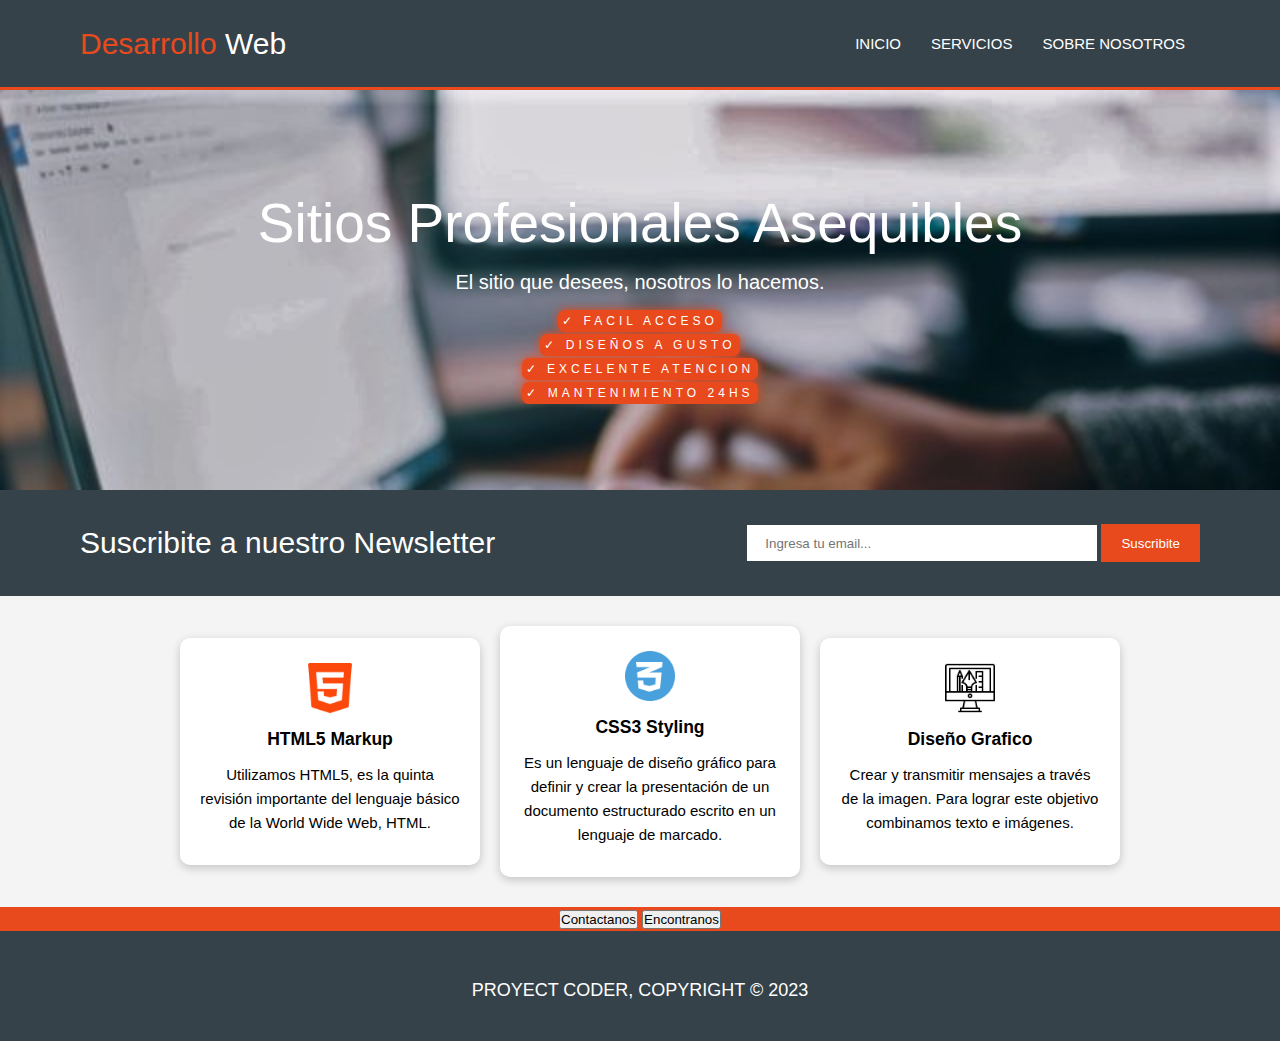
<file: index.html>
<!DOCTYPE html>
<html lang="en">

<head>
    <meta charset="UTF-8">
    <meta http-equiv="X-UA-Compatible" content="IE=edge">
    <meta name="viewport" content="width=device-width, initial-scale=1.0">
    <title>Desarrollo Web Proyect Coder</title>
    <meta name="viewport" content="width=device-width,initial-scale=1" />
    <meta name="keywords" content="desarrolo web, desarrollo, diseño, servicios, html, css, diseño-grafico">
    <meta name="description"
        content="Estudio de diseño y creacion profesional, creamos webs de alto impacto para tu negocio.">
    <!-- CDN Bootstrap -->
    <link href="https://cdn.jsdelivr.net/npm/bootstrap@5.3.0-alpha1/dist/css/bootstrap.min.css" rel="stylesheet"
        integrity="sha384-GLhlTQ8iRABdZLl6O3oVMWSktQOp6b7In1Zl3/Jr59b6EGGoI1aFkw7cmDA6j6gD" crossorigin="anonymous">
    <!-- CSS -->
    <link rel="stylesheet" href="./css/main.css">
</head>

<body>

    <div class="cont">
        <header>
            <div class="navbar">
                <div class="container flex">
                    <h1 class="logo"><span class="highlight">Desarrollo</span> Web</h1>
                    <nav>
                        <ul>
                            <li><a href="index.html">Inicio</a></li>
                            <li><a href="./pages/servicios.html">Servicios</a></li>
                            <li><a href="./pages/nosotros.html">Sobre Nosotros</a></li>
                        </ul>
                    </nav>
                </div>
            </div>
        </header>

        <!-- Showcase -->

        <main id="showcase">

            <div class="container">
                <h1> Sitios Profesionales Asequibles </h1>
                <p>El sitio que desees, nosotros lo hacemos.</p>
                <ul class="detalles">
                    <li><button class="shadow__btn m-1">
                            ✓ Facil acceso
                        </button></li>

                    <li><button class="shadow__btn m-1">
                            ✓ Diseños a gusto
                        </button></li>

                    <li><button class="shadow__btn m-1">
                            ✓ Excelente atencion
                        </button></li>

                    <li><button class="shadow__btn m-1">
                            ✓ Mantenimiento 24hs
                        </button></li>

                </ul>
            </div>

        </main>


        <!-- Newsletter -->

        <section id="newsletter">
            <div class="container flex">
                <h1>Suscribite a nuestro Newsletter</h1>
                <form>
                    <input type="email" name="email" id="email" placeholder="Ingresa tu email...">
                    <button type="submit" class="boton1">Suscribite</button>
                </form>
            </div>
        </section>

        <!-- Herramientas -->

        <section id="cajas">
            <div class="container grid flex">
                <div class="caja recuadro">
                    <img src="assets/html 5_512.png" alt="html5" />
                    <h3>HTML5 Markup</h3>
                    <p>Utilizamos HTML5, es la quinta revisión importante del lenguaje básico de la World Wide Web,
                        HTML.
                    </p>
                </div>
                <div class="caja recuadro">
                    <img src="assets/css_logo.png" alt="css3" />
                    <h3>CSS3 Styling</h3>
                    <p>Es un lenguaje de diseño gráfico para definir y crear la presentación de un documento
                        estructurado
                        escrito en un lenguaje de marcado.</p>
                </div>
                <div class="caja recuadro">
                    <img src="assets/diseño-grafico.png" alt="Diseño grafico" />
                    <h3>Diseño Grafico</h3>
                    <p>Crear y transmitir mensajes a través de la imagen.
                        Para lograr este objetivo combinamos texto e imágenes.
                    </p>
                </div>
            </div>
        </section>

        <!--Boton contacto y encontranos-->
        <div class="boton">
            <a href="./pages/contacto.html">
                <button type="button" class="btn btn-primary btn-lg m-1">Contactanos</button>
            </a>

            <a href="./pages/encontranos.html">
                <button type="button" class="btn btn-secondary btn-lg m-1">Encontranos</button>
            </a>
        </div>

        <footer>
            <p>Proyect Coder, Copyright &copy; 2023</p>
        </footer>

        <!-- CDN Bootstrap-->
        <script src="https://cdn.jsdelivr.net/npm/bootstrap@5.3.0-alpha1/dist/js/bootstrap.bundle.min.js"
            integrity="sha384-w76AqPfDkMBDXo30jS1Sgez6pr3x5MlQ1ZAGC+nuZB+EYdgRZgiwxhTBTkF7CXvN"
            crossorigin="anonymous"></script>

    </div>
    <!-- Navegacion -->


</body>

</html>
</file>
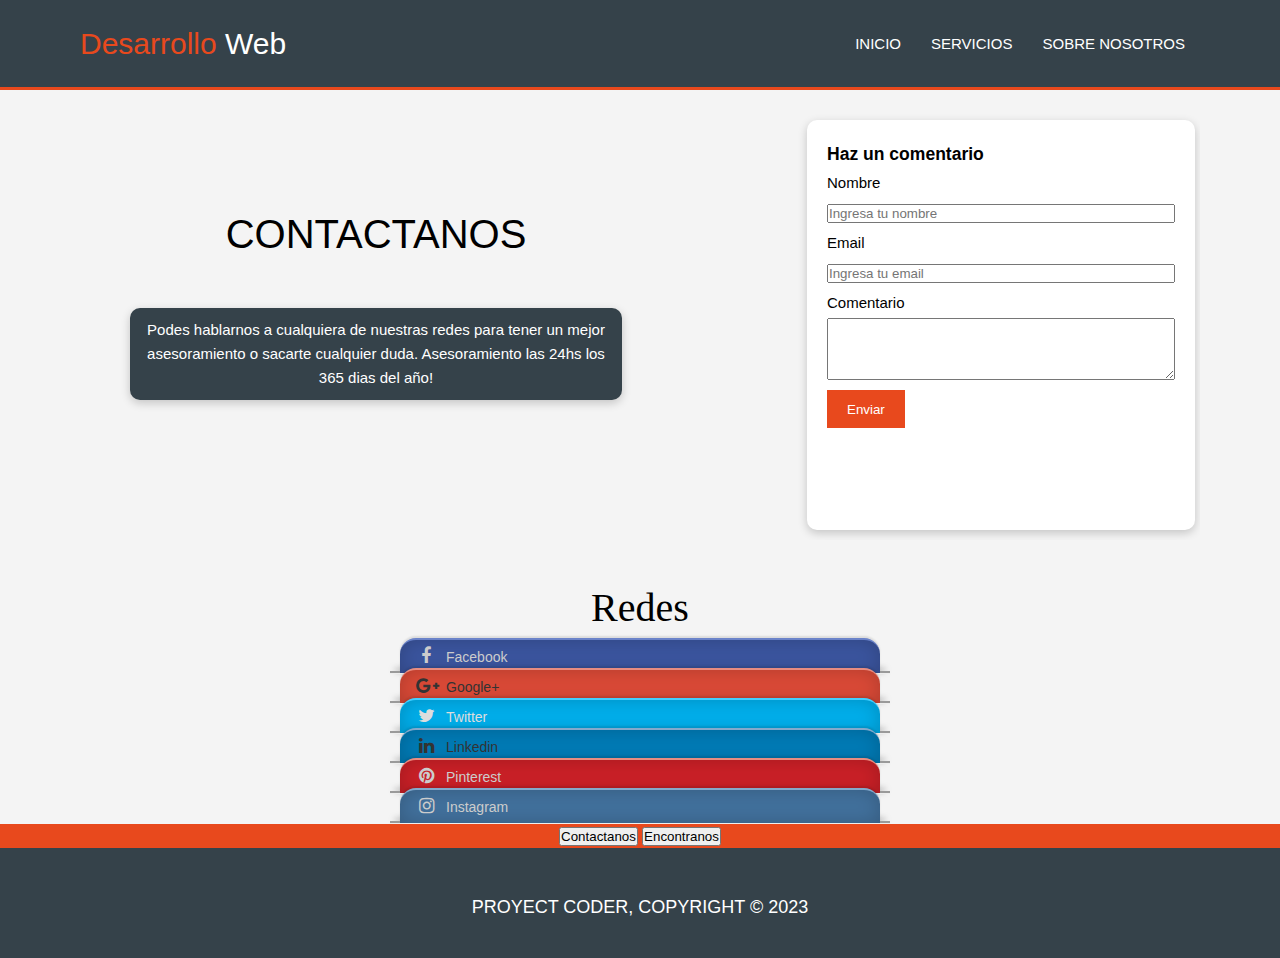
<file: pages/contacto.html>
<!DOCTYPE html>
<html lang="en">

<head>
    <meta charset="UTF-8">
    <meta http-equiv="X-UA-Compatible" content="IE=edge">
    <meta name="viewport" content="width=device-width, initial-scale=1.0">
    <meta name="keywords" content="redes, contactos, contacto, facebook, instagram, twitter">
    <meta name="description" content="Podes contactarnos las 24hs, esperamos tu mensaje.">
    <title>Contacto</title>
    <!-- CDN Bootstrap -->
    <link href="https://cdn.jsdelivr.net/npm/bootstrap@5.3.0-alpha1/dist/css/bootstrap.min.css" rel="stylesheet"
        integrity="sha384-GLhlTQ8iRABdZLl6O3oVMWSktQOp6b7In1Zl3/Jr59b6EGGoI1aFkw7cmDA6j6gD" crossorigin="anonymous">
    <!-- BOOTSTRAP REDES -->
    <link href="//netdna.bootstrapcdn.com/font-awesome/4.0.3/css/font-awesome.css" rel="stylesheet" />
    <!-- CSS -->
    <link rel="stylesheet" href="../css/main.css">
</head>

<body>

    <!-- Navegacion -->

    <header>
        <div class="navbar">
            <div class="container flex">
                <h1 class="logo"><span class="highlight">Desarrollo</span> Web</h1>
                <nav>
                    <ul>
                        <li><a href="../index.html">Inicio</a></li>
                        <li><a href="./servicios.html">Servicios</a></li>
                        <li><a href="./nosotros.html">Sobre Nosotros</a></li>
                    </ul>
                </nav>
            </div>
        </div>
    </header>

    <!-- Servicios -->

    <main id="servicios">

        <div class="container grid">
            <div class="container">
                <div class="nosotros">
                    <h2 class="sub-titulo">Contactanos</h2>
                    <p class="recuadro">Podes hablarnos a cualquiera de nuestras redes para tener un mejor asesoramiento
                        o
                        sacarte cualquier duda. Asesoramiento las 24hs los 365 dias del año! </p>
                </div>
            </div>

            <aside class="barra-lateral">
                <div class="recuadro">
                    <h3>Haz un comentario</h3>
                    <form class="comentario">
                        <div class="formulario">
                            <label for="nombre">Nombre</label>
                            <input type="text" id="nombre" name="nombre" placeholder="Ingresa tu nombre">
                        </div>
                        <div class="formulario">
                            <label for="email1">Email</label>
                            <input type="email" id="email1" name="email" placeholder="Ingresa tu email">
                        </div>
                        <div class="formulario">
                            <label for="comentario">Comentario</label>
                            <textarea name="comentario" id="comentario" cols="4" rows="4"></textarea>
                        </div>
                        <input type="submit" value="Enviar" class="boton1">
                    </form>
                </div>
            </aside>
        </div>

    </main>

    <!-- Redes -->

    <div class="cartera">
        <span style="font-family: Lobster, italic;font-size: 40px;">Redes</span>
        <div class="tarjeta tfacebook">
            <a class="fa-facebook" href="#">Facebook</a>
        </div>
        <div class="tarjeta tgoogle">
            <a class="fa-google-plus" href="#">Google+</a>
        </div>
        <div class="tarjeta ttwitter">
            <a class="fa-twitter" href="#">Twitter</a>
        </div>
        <div class="tarjeta tlinkedin">
            <a class="fa-linkedin" href="#">Linkedin</a>
        </div>
        <div class="tarjeta tpinterest">
            <a class="fa-pinterest" href="#">Pinterest</a>
        </div>
        <div class="tarjeta tinstagram">
            <a class="fa-instagram" href="#">Instagram</a>
        </div>
    </div>

    <!--Boton contacto y encontranos-->
    <div class="boton">
        <a href="./contacto.html">
            <button type="button" class="btn btn-primary btn-lg m-1">Contactanos</button>
        </a>

        <a href="./encontranos.html">
            <button type="button" class="btn btn-secondary btn-lg m-1">Encontranos</button>
        </a>
    </div>

    <footer>
        <p>Proyect Coder, Copyright &copy; 2023</p>
    </footer>

    <!-- CDN Bootstrap-->
    <script src="https://cdn.jsdelivr.net/npm/bootstrap@5.3.0-alpha1/dist/js/bootstrap.bundle.min.js"
        integrity="sha384-w76AqPfDkMBDXo30jS1Sgez6pr3x5MlQ1ZAGC+nuZB+EYdgRZgiwxhTBTkF7CXvN"
        crossorigin="anonymous"></script>
</body>

</html>
</file>
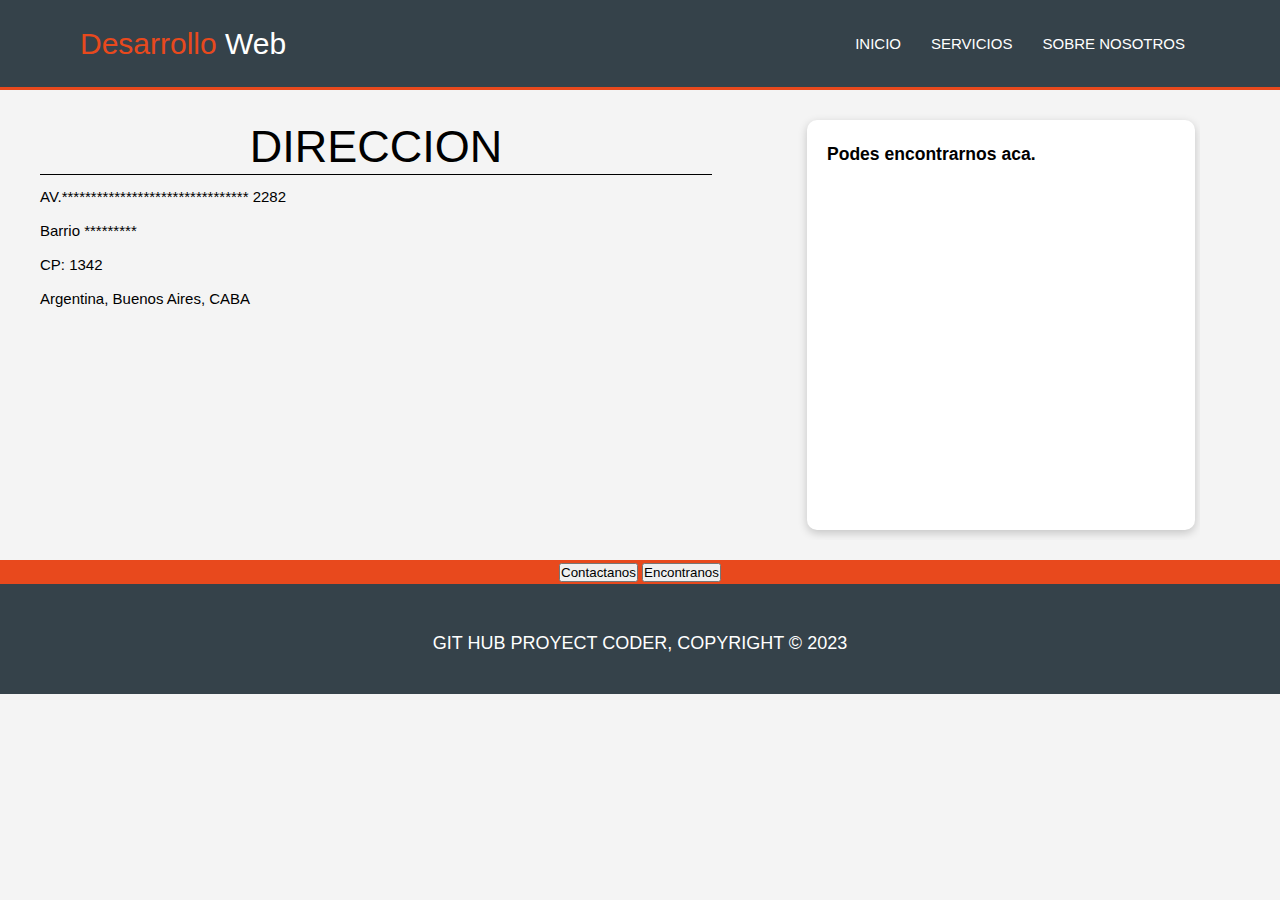
<file: pages/encontranos.html>
<!DOCTYPE html>
<html lang="en">

<head>
    <meta charset="UTF-8">
    <meta http-equiv="X-UA-Compatible" content="IE=edge">
    <meta name="viewport" content="width=device-width, initial-scale=1.0">
    <meta name="keywords" content="encontranos, ubicanos, direccion, ubicacion,">
    <meta name="description" content="Podes encontrarnos aqui.">
    <title>Encontranos</title>
    <!-- CDN Bootstrap -->
    <link href="https://cdn.jsdelivr.net/npm/bootstrap@5.3.0-alpha1/dist/css/bootstrap.min.css" rel="stylesheet"
        integrity="sha384-GLhlTQ8iRABdZLl6O3oVMWSktQOp6b7In1Zl3/Jr59b6EGGoI1aFkw7cmDA6j6gD" crossorigin="anonymous">
    <!-- CSS -->
    <link rel="stylesheet" href="../css/main.css">
</head>

<body>

    <!-- Navegacion -->

    <header>
        <div class="navbar">
            <div class="container flex">
                <h1 class="logo"><span class="highlight">Desarrollo</span> Web</h1>
                <nav>
                    <ul>
                        <li><a href="../index.html">Inicio</a></li>
                        <li><a href="./servicios.html">Servicios</a></li>
                        <li><a href="./nosotros.html">Sobre Nosotros</a></li>
                    </ul>
                </nav>
            </div>
        </div>
    </header>

    <!-- Encontranos -->

    <main id="servicios">

        <div class="container grid">
            <article id="columna-principal">
                <h1 class="titulo-principal">Direccion</h1>
                <ul>
                    <li>
                        <p>AV.******************************** 2282</p>
                        <p>Barrio ********* </p>
                        <p>CP: 1342</p>
                        <p>Argentina, Buenos Aires, CABA</p>
                    </li>
                </ul>
            </article>

            <aside class="barra-lateral">
                <div class="recuadro">
                    <h3>Podes encontrarnos aca.</h3>
                    <iframe
                        src="https://www.google.com/maps/embed?pb=!1m14!1m12!1m3!1d13135.052672269543!2d-58.39023711002311!3d-34.61014979198607!2m3!1f0!2f0!3f0!3m2!1i1024!2i768!4f13.1!5e0!3m2!1ses-419!2sar!4v1674508299245!5m2!1ses-419!2sar"
                        width="350" height="320" style="border:0;" allowfullscreen="" loading="lazy"
                        referrerpolicy="no-referrer-when-downgrade"></iframe>
                </div>
            </aside>

    </main>

    <!--Boton contacto y encontranos-->
    <div class="boton">
        <a href="../pages/contacto.html">
            <button type="button" class="btn btn-primary btn-lg m-1">Contactanos</button>
        </a>

        <a href="../pages/encontranos.html">
            <button type="button" class="btn btn-secondary btn-lg m-1">Encontranos</button>
        </a>
    </div>

    <footer>
        <p>Git Hub Proyect Coder, Copyright &copy; 2023</p>
    </footer>

    <!-- CDN Bootstrap-->
    <script src="https://cdn.jsdelivr.net/npm/bootstrap@5.3.0-alpha1/dist/js/bootstrap.bundle.min.js"
        integrity="sha384-w76AqPfDkMBDXo30jS1Sgez6pr3x5MlQ1ZAGC+nuZB+EYdgRZgiwxhTBTkF7CXvN"
        crossorigin="anonymous"></script>
</body>

</html>
</file>
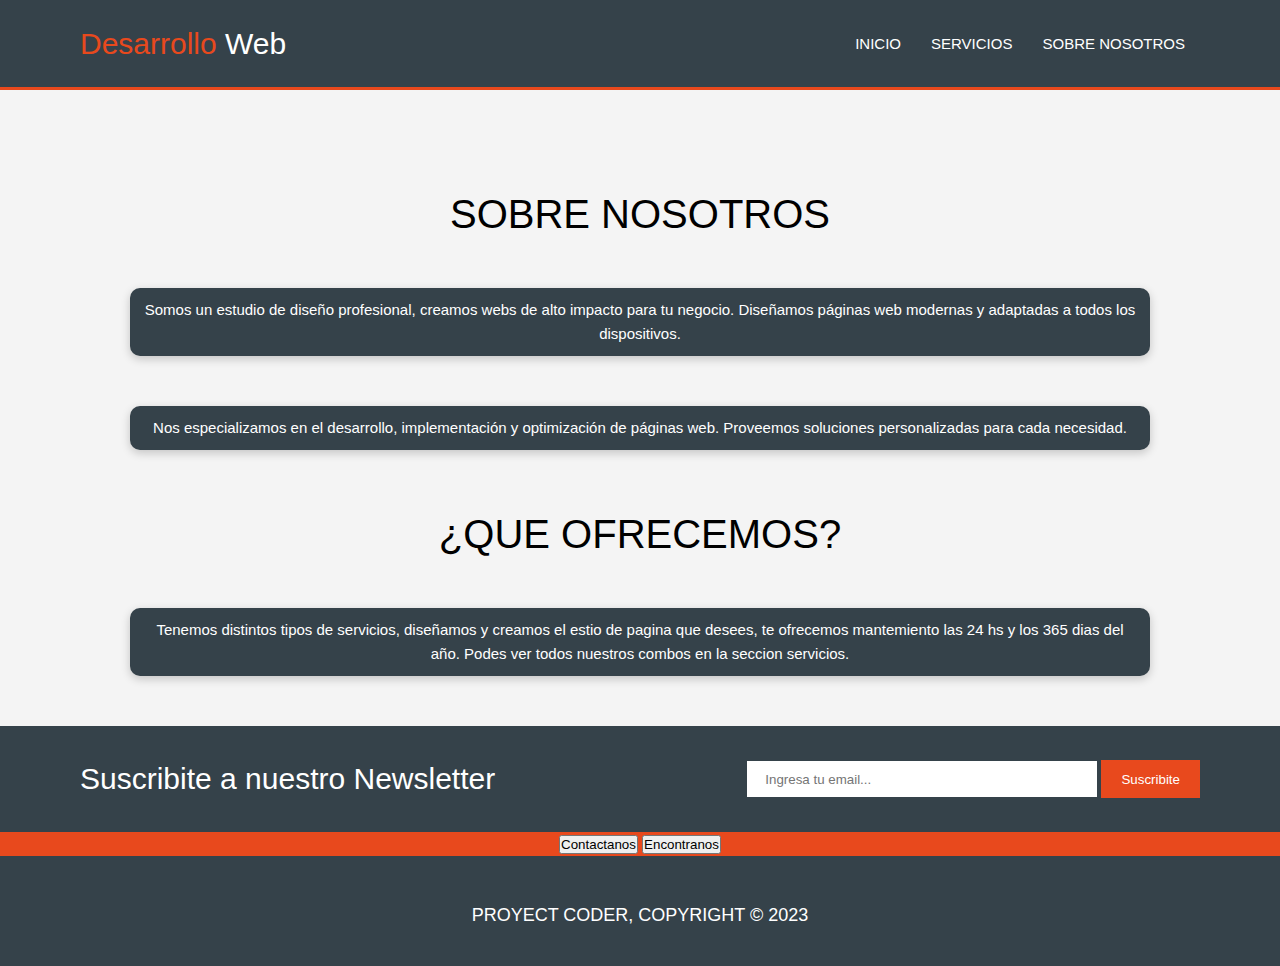
<file: pages/nosotros.html>
<!DOCTYPE html>
<html lang="en">

<head>
    <meta charset="UTF-8">
    <meta http-equiv="X-UA-Compatible" content="IE=edge">
    <meta name="viewport" content="width=device-width, initial-scale=1.0">
    <meta name="keywords" content="nosotros, acerca, sobre">
    <meta name="description" content="Acerca de nosotros, toda nuestra informacion la encontras aca.">
    <title>Sobre Nosotros</title>
    <!-- CDN Bootstrap -->
    <link href="https://cdn.jsdelivr.net/npm/bootstrap@5.3.0-alpha1/dist/css/bootstrap.min.css" rel="stylesheet"
        integrity="sha384-GLhlTQ8iRABdZLl6O3oVMWSktQOp6b7In1Zl3/Jr59b6EGGoI1aFkw7cmDA6j6gD" crossorigin="anonymous">
    <!-- CSS -->
    <link rel="stylesheet" href="../css/main.css">
</head>

<body>

    <!-- Navegacion -->

    <header>
        <div class="navbar">
            <div class="container flex">
                <h1 class="logo"><span class="highlight">Desarrollo</span> Web</h1>
                <nav>
                    <ul>
                        <li><a href="../index.html">Inicio</a></li>
                        <li><a href="./servicios.html">Servicios</a></li>
                        <li><a href="./nosotros.html">Sobre Nosotros</a></li>
                    </ul>
                </nav>
            </div>
        </div>
    </header>

    <!-- Sobre Nosotros -->

    <main>
        <div class="container">
            <div class="nosotros">
                <h2 class="sub-titulo">Sobre Nosotros</h2>
                <p class="recuadro">Somos un estudio de diseño profesional, creamos webs de alto impacto para tu negocio.
                    Diseñamos páginas web modernas y adaptadas a todos los dispositivos. </p>
                <p class="recuadro">Nos especializamos en el desarrollo, implementación y optimización de páginas web. Proveemos soluciones personalizadas para cada necesidad.</p>
                <h2 class="sub-titulo">¿Que ofrecemos?</h2>
                <p class="recuadro">Tenemos distintos tipos de servicios, diseñamos y creamos el estio de pagina que desees, te ofrecemos mantemiento las 24 hs y los 365 dias del año.
                    Podes ver todos nuestros combos en la seccion servicios.
                </p>
            </div>
        </div>

    </main>



    <!-- Newsletter -->

    <section id="newsletter">
        <div class="container flex">
            <h1>Suscribite a nuestro Newsletter</h1>
            <form>
                <input type="email" name="email" id="email" placeholder="Ingresa tu email...">
                <button type="submit" class="boton1">Suscribite</button>
            </form>
        </div>
    </section>

    <!--Boton contacto y encontranos-->
    <div class="boton">
        <a href="./contacto.html">
            <button type="button" class="btn btn-primary btn-lg m-1">Contactanos</button>
        </a>

        <a href="./encontranos.html">
            <button type="button" class="btn btn-secondary btn-lg m-1">Encontranos</button>
        </a>
    </div>

    <footer>
        <p>Proyect Coder, Copyright &copy; 2023</p>
    </footer>

    <!-- CDN Bootstrap-->
    <script src="https://cdn.jsdelivr.net/npm/bootstrap@5.3.0-alpha1/dist/js/bootstrap.bundle.min.js"
        integrity="sha384-w76AqPfDkMBDXo30jS1Sgez6pr3x5MlQ1ZAGC+nuZB+EYdgRZgiwxhTBTkF7CXvN"
        crossorigin="anonymous"></script>
</body>

</html>
</file>
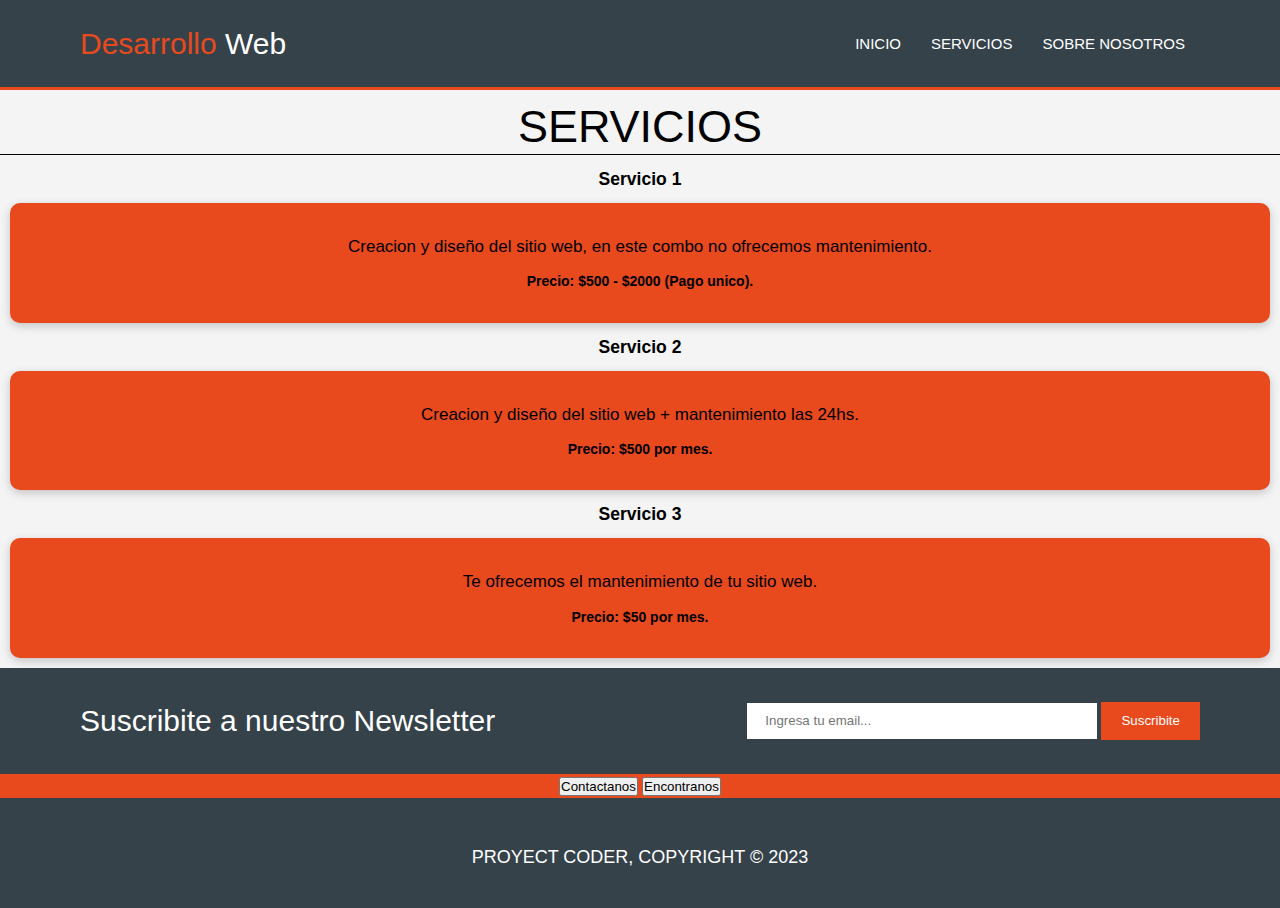
<file: pages/servicios.html>
<!DOCTYPE html>
<html lang="en">

<head>
    <meta charset="UTF-8">
    <meta http-equiv="X-UA-Compatible" content="IE=edge">
    <meta name="viewport" content="width=device-width, initial-scale=1.0">
    <meta name="keywords" content="creacion, sitio web, pagina, pagina web, diseño, mantenimiento">
    <meta name="description" content="Nuestos servicios disponibles para la creacion de tu sitio web.">
    <title>Servicios</title>
    <!-- CDN Bootstrap -->
    <link href="https://cdn.jsdelivr.net/npm/bootstrap@5.3.0-alpha1/dist/css/bootstrap.min.css" rel="stylesheet"
        integrity="sha384-GLhlTQ8iRABdZLl6O3oVMWSktQOp6b7In1Zl3/Jr59b6EGGoI1aFkw7cmDA6j6gD" crossorigin="anonymous">
    <!-- CSS -->
    <link rel="stylesheet" href="../css/main.css">
</head>

<body>

    <!-- Navegacion -->

    <header>
        <div class="navbar">
            <div class="container flex">
                <h1 class="logo"><span class="highlight">Desarrollo</span> Web</h1>
                <nav>
                    <ul>
                        <li><a href="../index.html">Inicio</a></li>
                        <li><a href="./servicios.html">Servicios</a></li>
                        <li><a href="./nosotros.html">Sobre Nosotros</a></li>
                    </ul>
                </nav>
            </div>
        </div>
    </header>

    <!-- Servicios -->

    <main>

        <div>
            <article id="columna-principal">
                <h1 class="titulo-principal">Servicios</h1>
                <ul class="service">
                    <h3 class="titu">Servicio 1</h3>
                    <li class="parra">
                        <p>Creacion y diseño del sitio web, en este combo no ofrecemos mantenimiento.</p>
                        <p class="precio">Precio: $500 - $2000 (Pago unico).</p>
                    </li>
                    <h3 class="titu">Servicio 2</h3>
                    <li class="parra">
                        <p>Creacion y diseño del sitio web + mantenimiento las 24hs. </p>
                        <p class="precio">Precio: $500 por mes.</p>
                    </li>
                    <h3 class="titu">Servicio 3</h3>
                    <li class="parra">
                        <p>Te ofrecemos el mantenimiento de tu sitio web. </p>
                        <p class="precio">Precio: $50 por mes.</p>
                    </li>
                </ul>
            </article>

            <aside class="barra-lateral">

            </aside>

        </div>

    </main>


    <!-- Newsletter -->

    <section id="newsletter">
        <div class="container flex">
            <h1>Suscribite a nuestro Newsletter</h1>
            <form>
                <input type="email" name="email" id="email" placeholder="Ingresa tu email...">
                <button type="submit" class="boton1">Suscribite</button>
            </form>
        </div>
    </section>

    <!--Boton contacto y encontranos-->
    <div class="boton">
        <a href="./contacto.html">
            <button type="button" class="btn btn-primary btn-lg m-1">Contactanos</button>
        </a>

        <a href="./encontranos.html">
            <button type="button" class="btn btn-secondary btn-lg m-1">Encontranos</button>
        </a>
    </div>

    <footer>
        <p>Proyect Coder, Copyright &copy; 2023</p>
    </footer>

    <!-- CDN Bootstrap-->
    <script src="https://cdn.jsdelivr.net/npm/bootstrap@5.3.0-alpha1/dist/js/bootstrap.bundle.min.js"
        integrity="sha384-w76AqPfDkMBDXo30jS1Sgez6pr3x5MlQ1ZAGC+nuZB+EYdgRZgiwxhTBTkF7CXvN"
        crossorigin="anonymous"></script>
</body>

</html>
</file>
<file: css/main.css>
@charset "UTF-8";

* {
    margin: 0;
    padding: 0;
    box-sizing: border-box;
}

.navbar {
    background-color: #35424a;
    color: white;
    height: 90px;
    border-bottom: 3px solid #e8491d;
}

.navbar .flex {
    justify-content: space-between;
    flex-wrap: wrap;
}

.navbar ul {
    display: flex;
}

.navbar a {
    color: white;
    padding: 10px;
    margin: 0 5px;
    text-transform: uppercase;
}

.navbar a:hover {
    border-bottom: solid 2px #fff;
}

.navbar span {
    color: #e8491d;
}

.logo {
    animation-duration: 3s;
    animation-name: slidein;
}

@keyframes slidein {
    from {
        margin-left: 30%;
        width: 30%;
    }

    to {
        margin-left: 0%;
        width: 30%;
    }
}

p {
    margin: 10px 0;
}

img {
    width: 100%;
}

.flex {
    display: flex;
    justify-content: center;
    align-items: center;
    height: 100%;
}

.grid {
    display: grid;
    grid-template-columns: repeat(3, 300px);
    gap: 20px;
    overflow: hidden;
}

.shadow__btn {
    padding: 4px 4px;
    border: none;
    font-size: 12px;
    color: #fff;
    border-radius: 7px;
    letter-spacing: 4px;
    font-weight: 200;
    text-transform: uppercase;
    transition: 0.5s;
    transition-property: box-shadow;
}

.shadow__btn {
    background: #e8491d;
    box-shadow: 0 0 10px #e8491d;
}

.shadow__btn:hover {
    box-shadow: 0 0 5px #e8491d, 0 0 10px #e8491d, 0 0 15px #e8491d, 0 0 20px #e8491d;
}

#showcase h1 {
    margin-top: 100px;
    font-size: 55px;
    margin-bottom: 10px;
}

#showcase p {
    font-size: 20px;
}

.titu {
    font-weight: bold;
}

.parra {
    background-color: #e8491d;
    border-radius: 10px;
    box-shadow: 0 3px 10px rgba(0, 0, 0, 0.2);
    padding: 20px;
    margin: 10px;
    font-size: 17px;
}

.precio {
    font-size: 14px;
    font-weight: bold;
}

.titulo-principal {
    text-align: center;
    font-size: 45px;
    text-transform: uppercase;
    border-bottom: solid 1px black;
}

body {
    font-family: Arial, Helvetica, sans-serif;
    font-size: 15px;
    line-height: 1.6;
    background-color: #f4f4f4;
}

h1,
h2 {
    font-weight: 300;
    line-height: 1.2;
    margin: 10px 0;
}

.nosotros .sub-titulo {
    text-align: center;
    font-size: 40px;
    text-transform: uppercase;
    margin-top: 10px;
    padding-top: 10px;
}

.imgserv {
    margin-top: 100px;
}

ul {
    list-style-type: none;
}

a {
    text-decoration: none;
}

footer {
    background-color: #35424a;
    height: 110px;
    text-align: center;
    padding: 35px 0;
    text-transform: uppercase;
    color: white;
    font-size: 18px;
}

.boton {
    text-align: center;
    background-color: #e8491d;
    width: auto;
    height: auto;
}

.boton1 {
    height: 38px;
    background: #e8491d;
    border: 0;
    padding: 0 20px;
    color: white;
    cursor: pointer;
}

.container {
    max-width: 1200px;
    margin: 0 auto;
    overflow: auto;
    padding: 0 40px;
}

/* Showcase */
#showcase {
    min-height: 400px;
    background: url(../assets/computer.jpg) no-repeat;
    background-size: cover;
    color: white;
    text-align: center;
}

/* Newsletter */
#newsletter {
    padding: 25px;
    color: white;
    background: #35424a;
}

#newsletter .flex {
    justify-content: space-between;
    flex-wrap: wrap;
}

#newsletter input[type=email] {
    outline: none;
    padding: 18px;
    height: 25px;
    width: 350px;
    border: 0;
}

/* Herramientas */
#cajas {
    text-align: center;
    padding: 20px;
    width: 100%;
}

#cajas img {
    width: 50px;
    margin: 5px;
}

.caja {
    margin: 40px 0;
}

.recuadro {
    background-color: white;
    border-radius: 10px;
    box-shadow: 0 3px 10px rgba(0, 0, 0, 0.2);
    padding: 20px;
    margin: 10px;
}

#cajas .recuadro {
    width: 300px;
}

#cajas .flex {
    flex-direction: column;
}

.caja:hover {
    transform: translateY(-15px);
}

/* SOBRE NOSOTROS */
.nosotros .recuadro {
    background-color: #35424a;
    color: white;
    text-align: center;
    margin: 50px;
    padding: 10px;
}

.nosotros {
    margin: 20px 0;
    margin-top: 90px;
}

/* Servicios */
#servicios .grid {
    margin: 20px 0;
    grid-template-columns: 60% 40%;
    gap: 45px;
    overflow: hidden;
}

.service {
    text-align: center;
}

.barra-lateral {
    text-align: left;
    margin-left: 40px;
}

.barra-lateral .recuadro {
    height: 410px;
}

.comentario {
    width: 100%;
    height: 300px;
    line-height: 2;
}

#comentario {
    width: 100%;
}

.formulario input {
    outline: none;
    width: 100%;
}

.cartera,
.tarjeta,
.tarjeta a {
    box-sizing: border-box;
}

/* Contenedor general */
.cartera {
    position: relative;
    width: 100%;
    max-width: 500px;
    margin: 40px auto 0;
    text-align: center;
    line-height: 56px;
    font-size: 14px;
    font-family: sans-serif;
}

/* Cada tarjeta */
.tarjeta {
    position: relative;
    width: 100%;
    height: 30px;
    margin: 0 auto;
    padding: 0;
    text-align: left;
    border-bottom: 3px groove #eee;
}

/* Estado normal */
.tarjeta a {
    position: relative;
    display: block;
    top: -6px;
    left: 50%;
    width: 96%;
    margin-left: -48%;
    padding: 0 0 0 16px;
    line-height: 32px;
    font-weight: normal;
    border-radius: 16px 16px 0 0;
    text-decoration: none;
    box-shadow: 0 -2px 2px rgba(0, 0, 0, 0.1), 0 0 20px rgba(0, 0, 0, 0.2) inset;
    transition: all 0.2s linear;
}

/* Elevación de las tarjetas */
.tarjeta a:hover {
    line-height: 52px;
    top: -26px;
    text-decoration: none;
}

/* Logos */
.tarjeta a:before {
    display: inline-block;
    *display: inline;
    zoom: 1;
    width: 20px;
    margin-right: 10px;
    text-align: center;
    font-family: Fontawesome;
    font-size: 18px;
}

/* Sombra parte inferior */
.tarjeta a:after {
    content: "";
    position: absolute;
    bottom: 0;
    left: 50%;
    width: 102%;
    margin-left: -51%;
    height: 2px;
    display: block;
    border-radius: 80px 80px 0 0;
    box-shadow: 0 -2px 6px #666;
    z-index: -1;
}

/* Colores Twitter */
.tarjeta.ttwitter a {
    color: #ddd;
    background-color: #01AFEC;
    border-top: 2px solid #43CFFE;
}

/* Colores Google+ */
.tarjeta.tgoogle a {
    color: #333;
    background-color: #DB4A37;
    border-top: 2px solid #E88C80;
}

/* Colores Facebook */
.tarjeta.tfacebook a {
    color: #ccc;
    background: #3B559F;
    border-top: 2px solid #6B83C9;
}

/* Colores Linkedin */
.tarjeta.tlinkedin a {
    color: #333;
    background: #007BB6;
    border-top: 2px solid #83A9CB;
}

/* Colores Pinterest */
.tarjeta.tpinterest a {
    color: #ccc;
    background: #CB2027;
    border-top: 2px solid #E88C80;
}

/* Colores Instagram */
.tarjeta.tinstagram a {
    color: #ccc;
    background: #42719D;
    border-top: 2px solid #83A9CB;
}
/*# sourceMappingURL=main.css.map */
</file>
